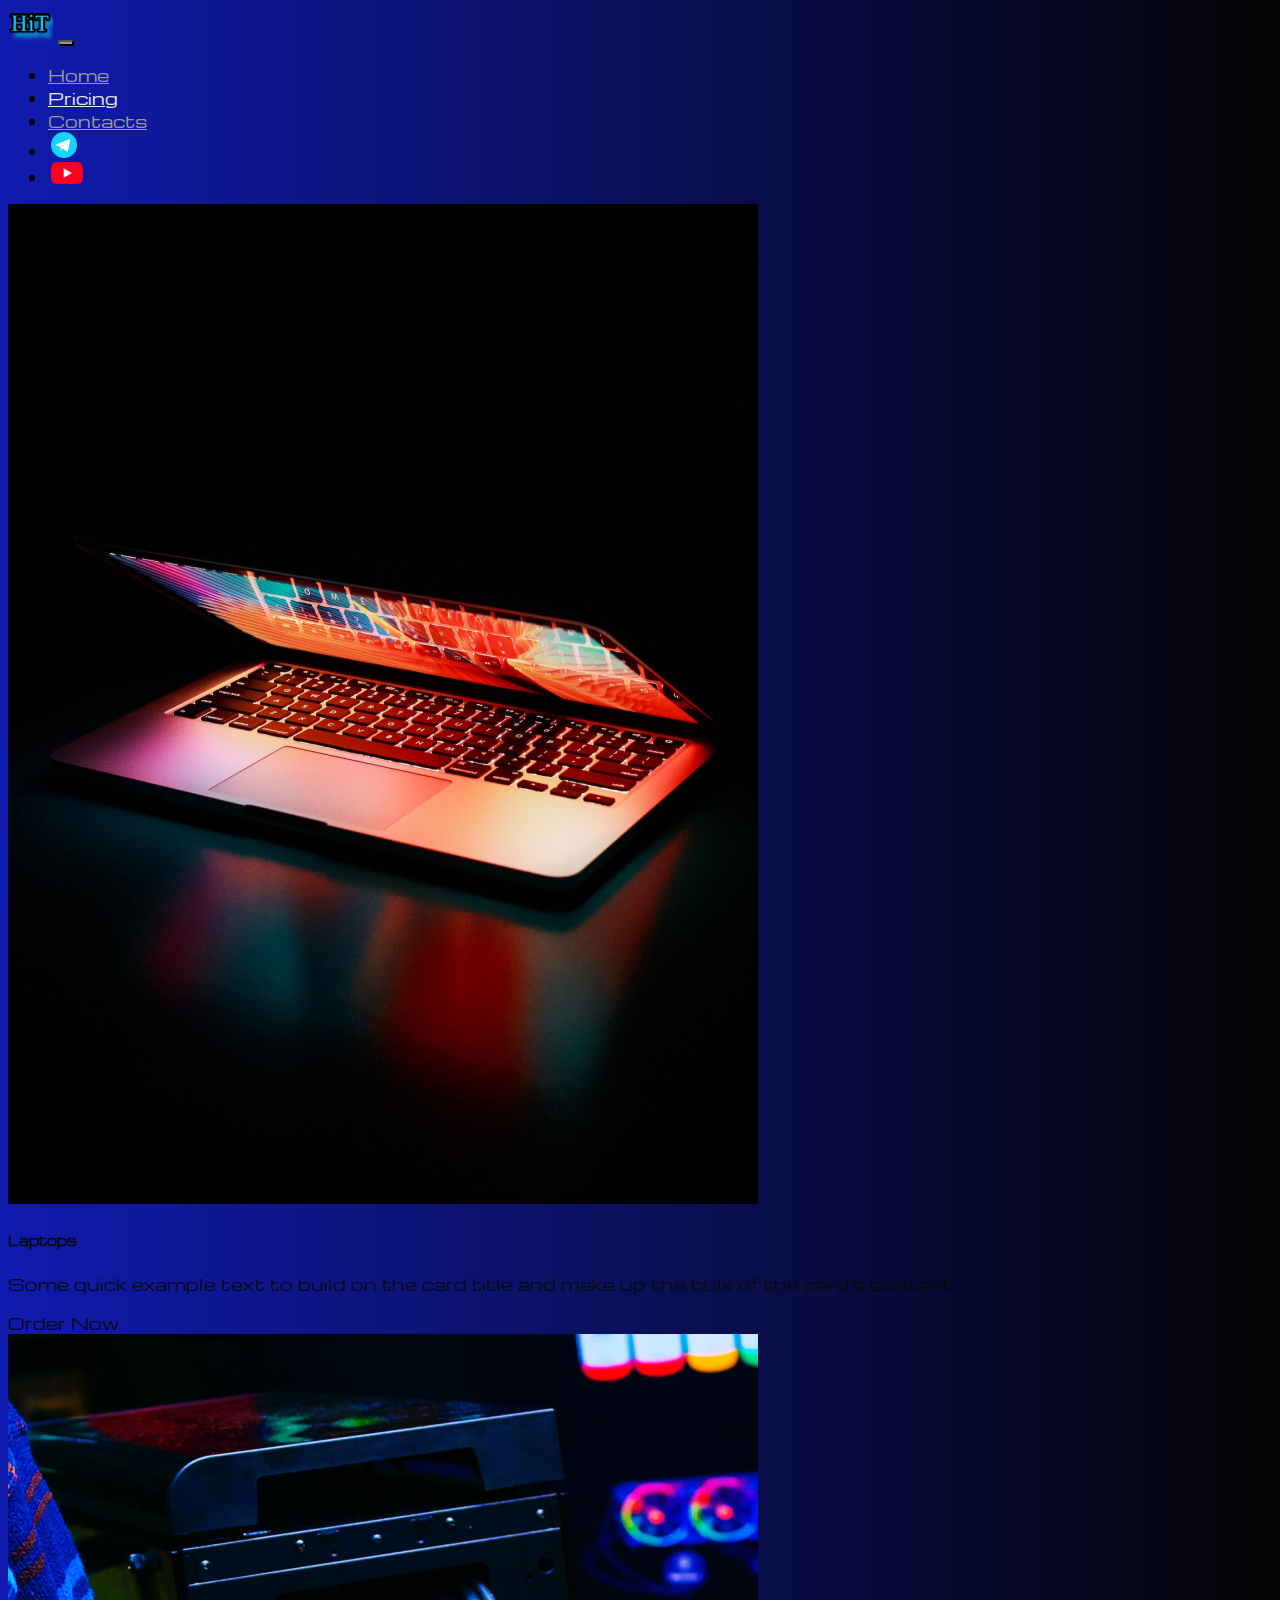
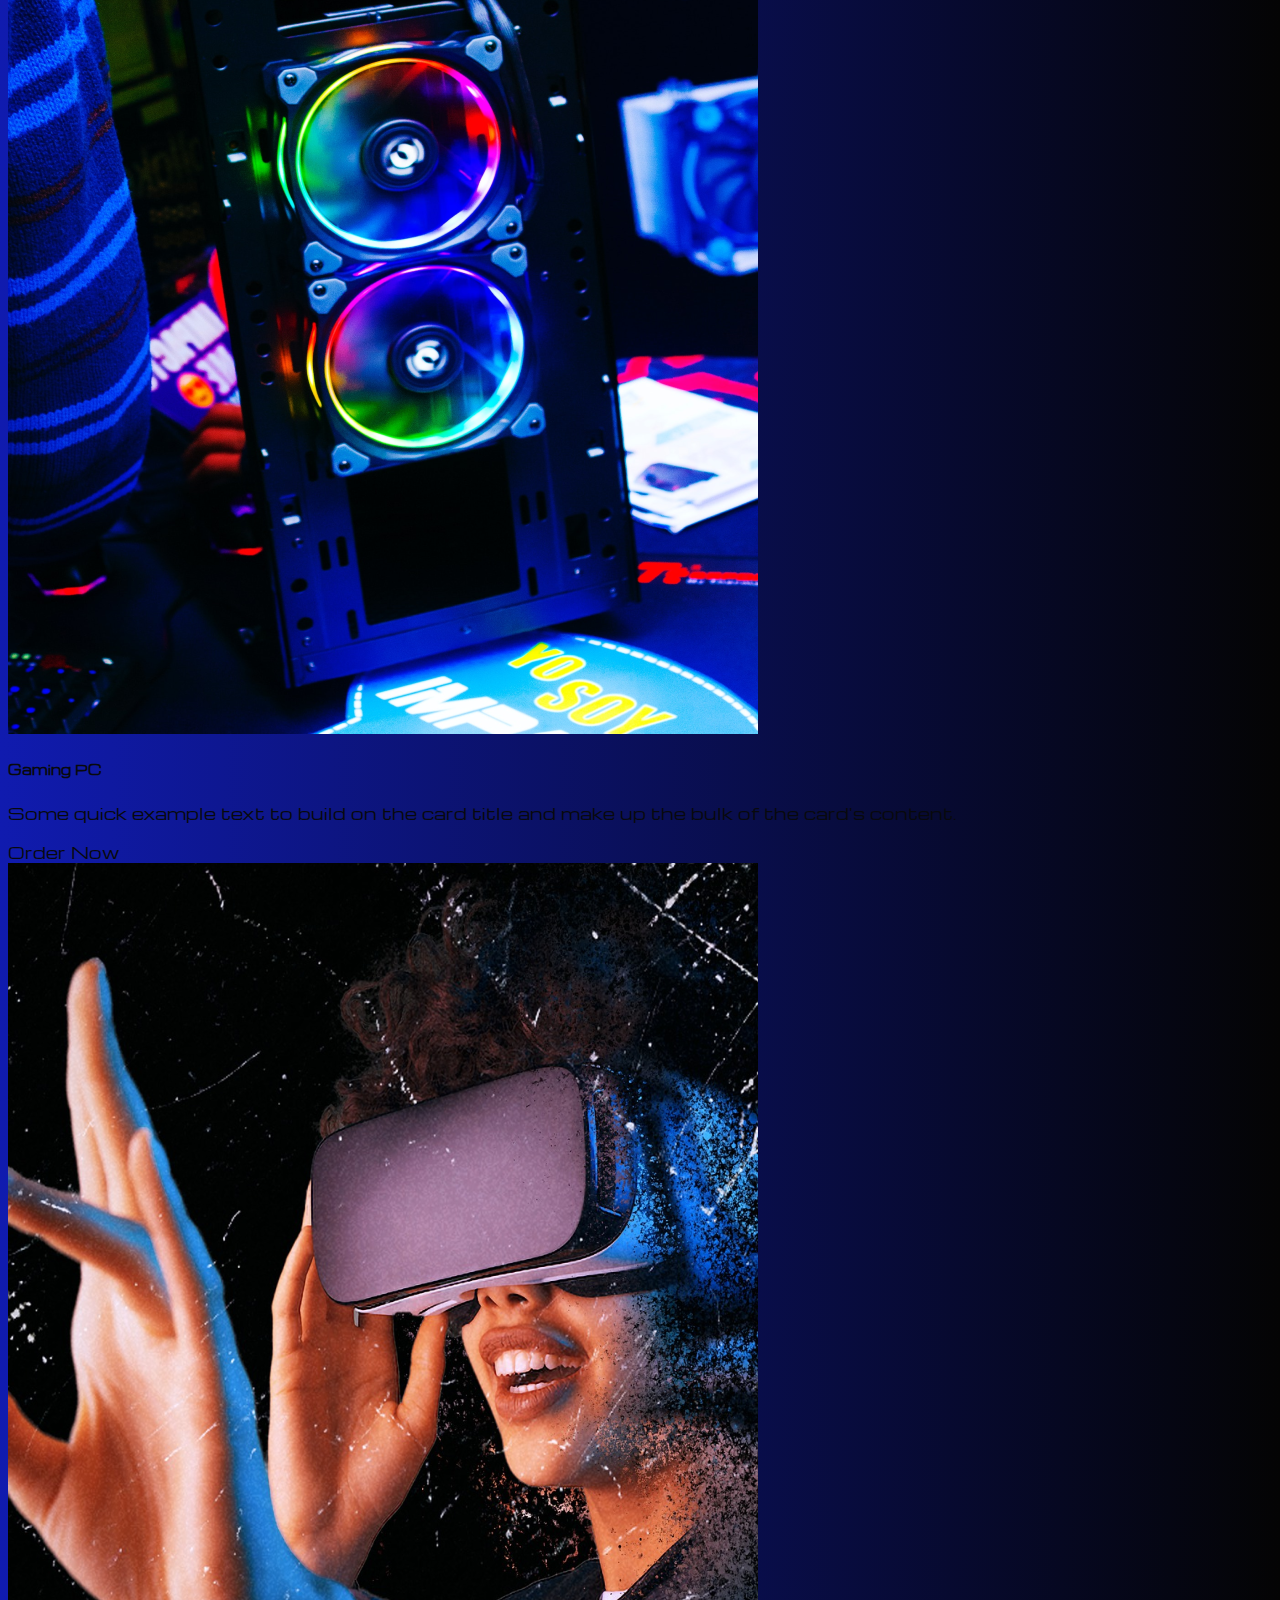
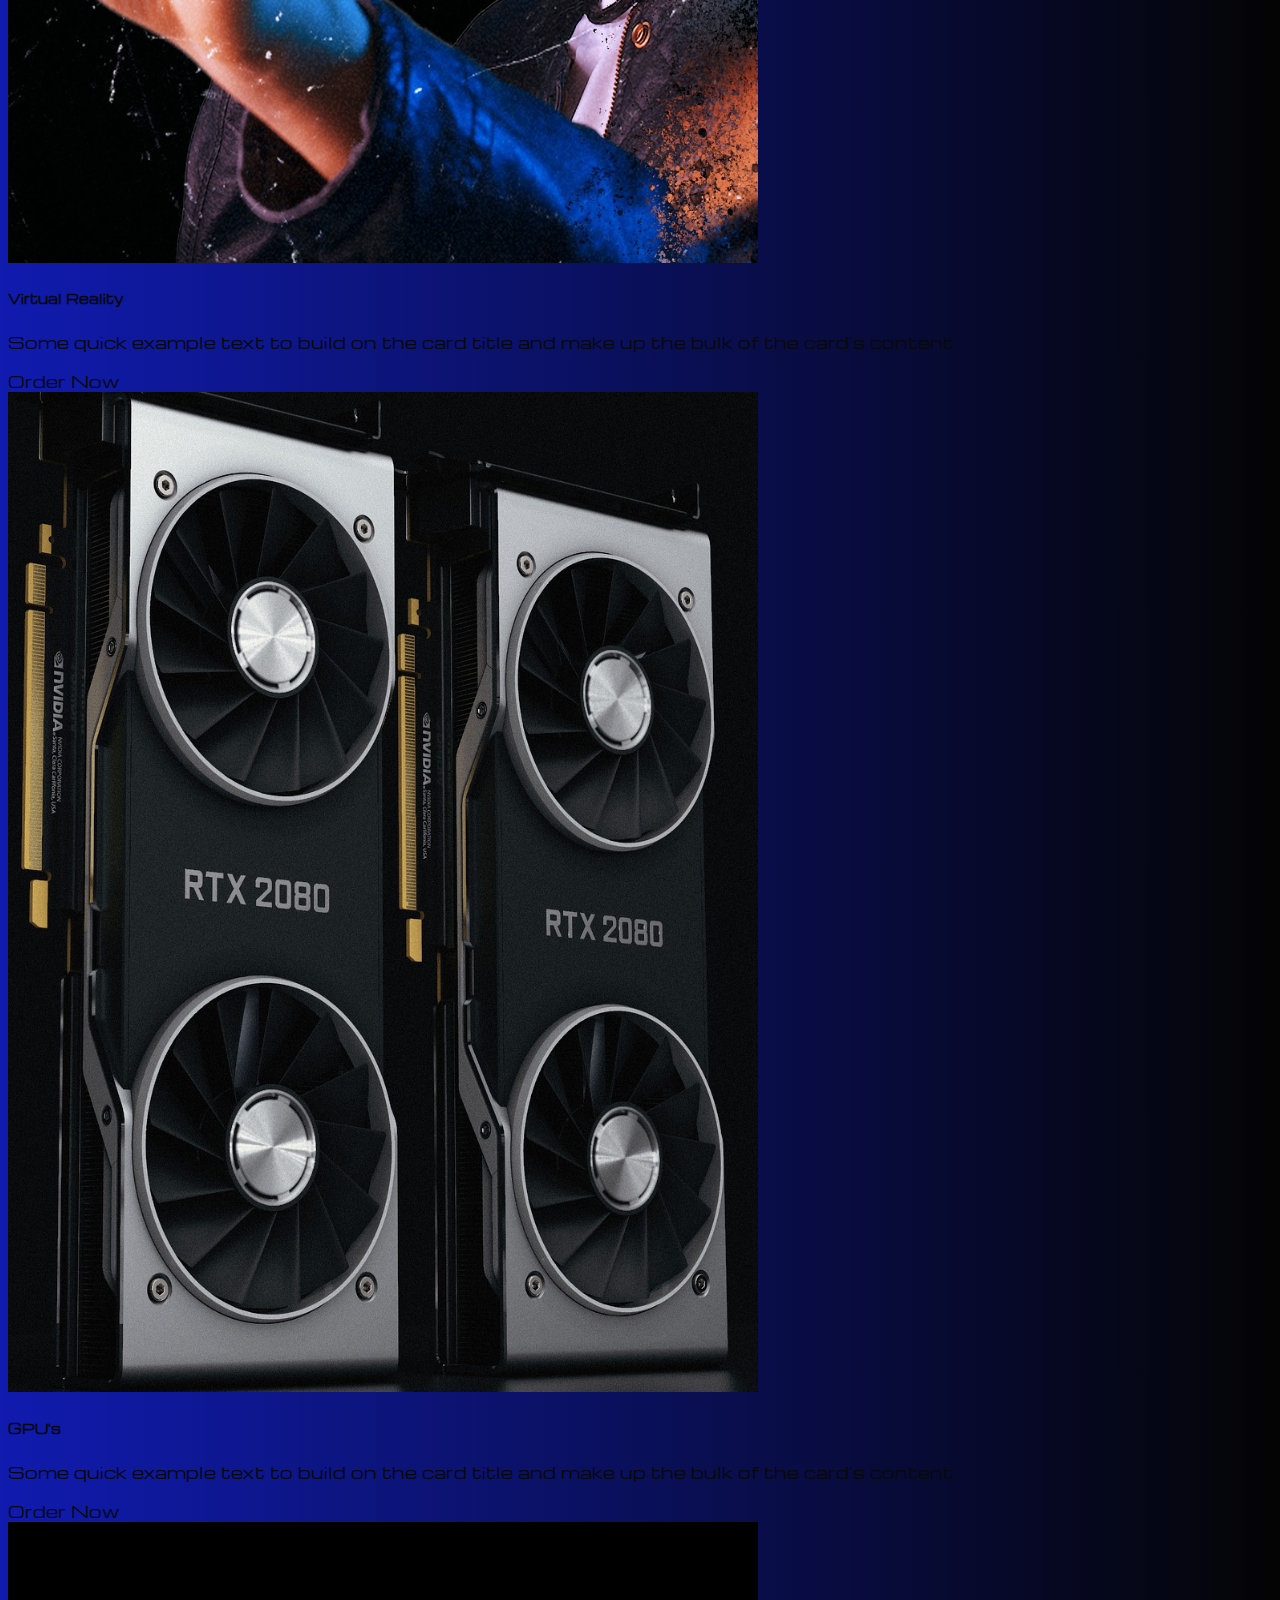
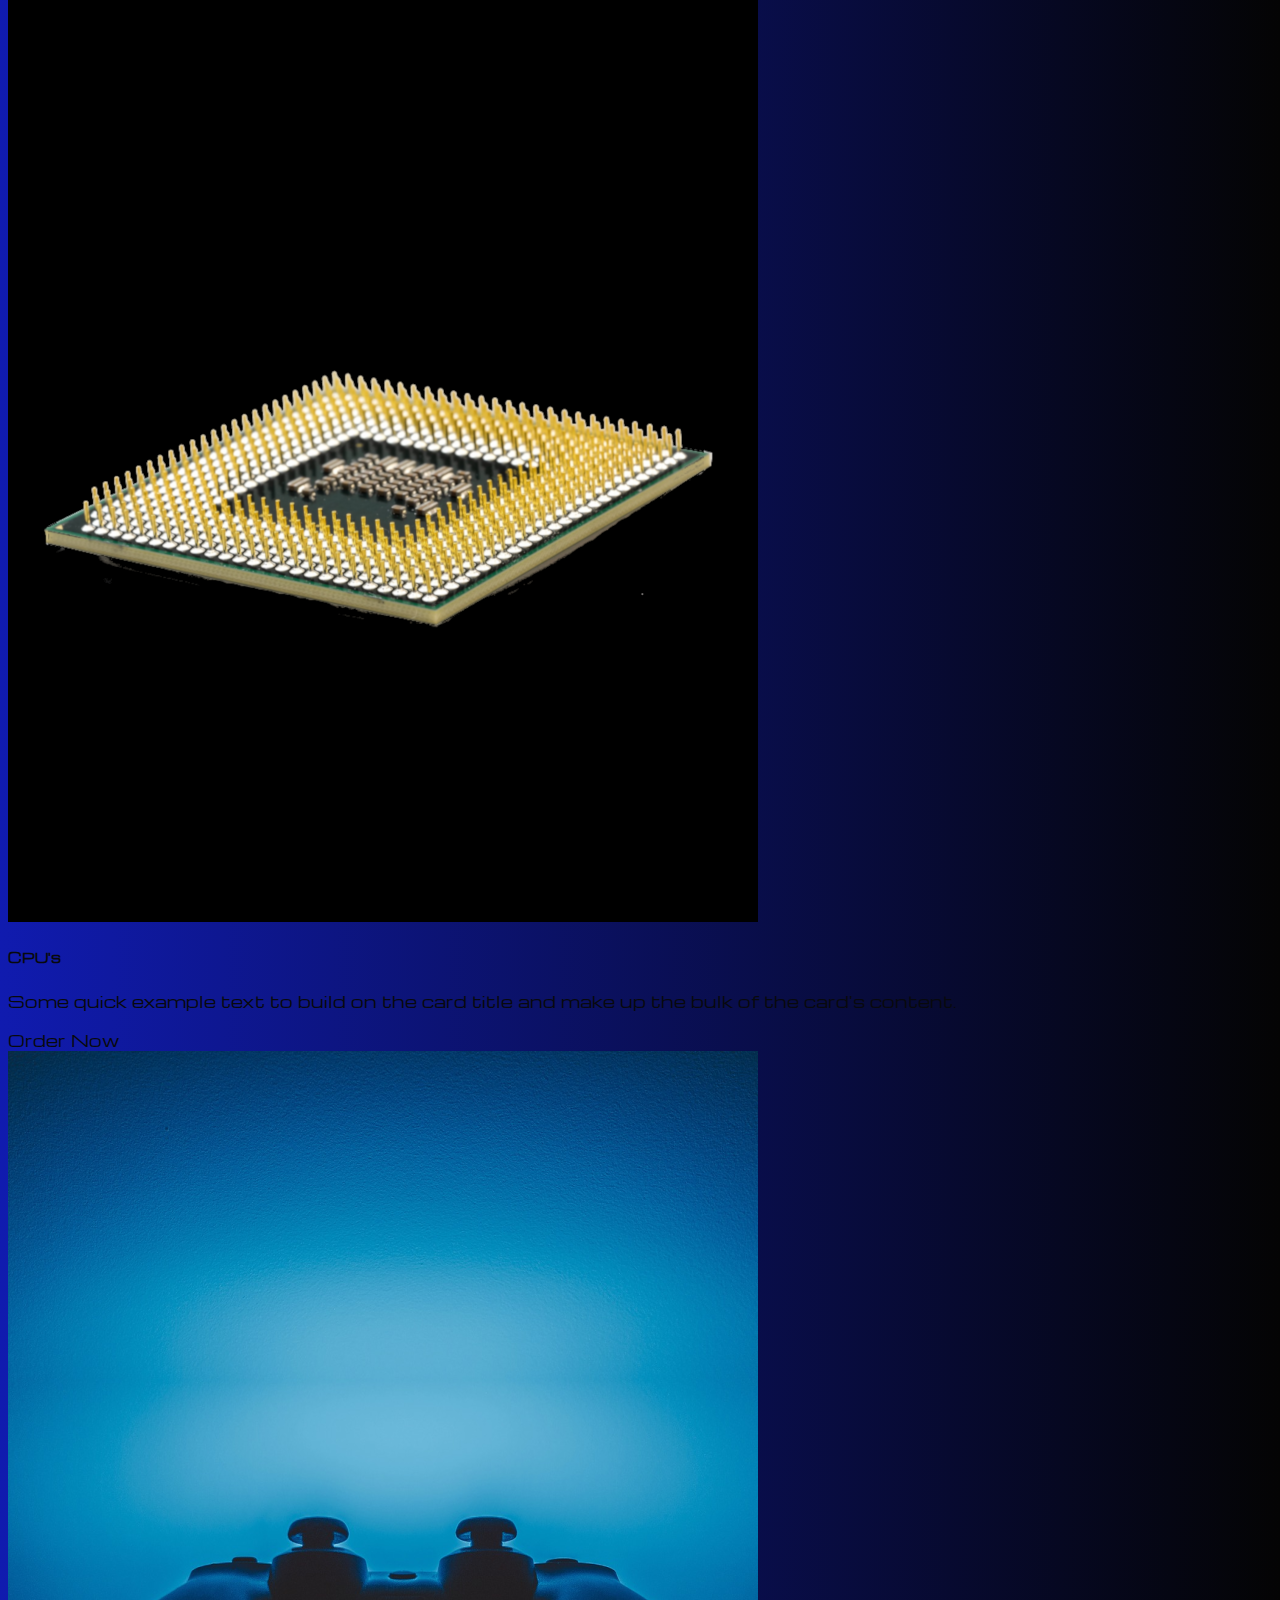
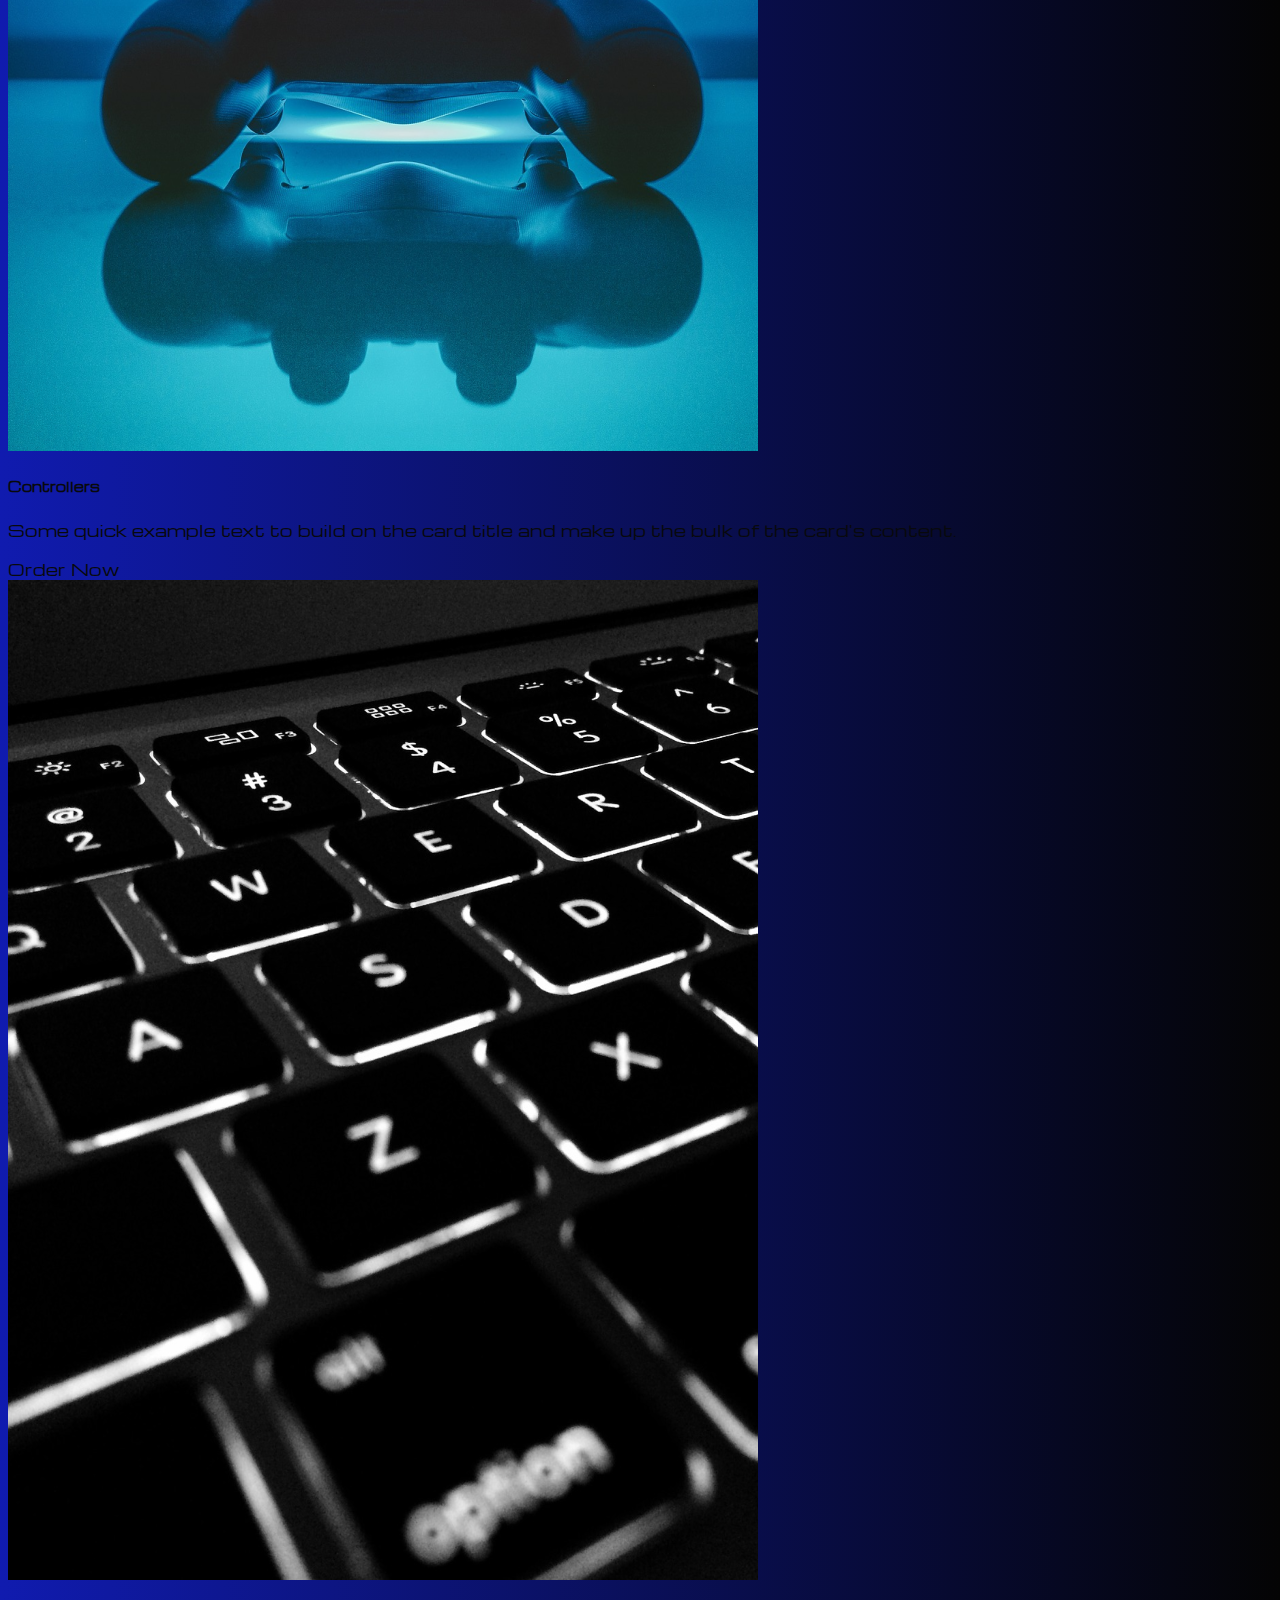
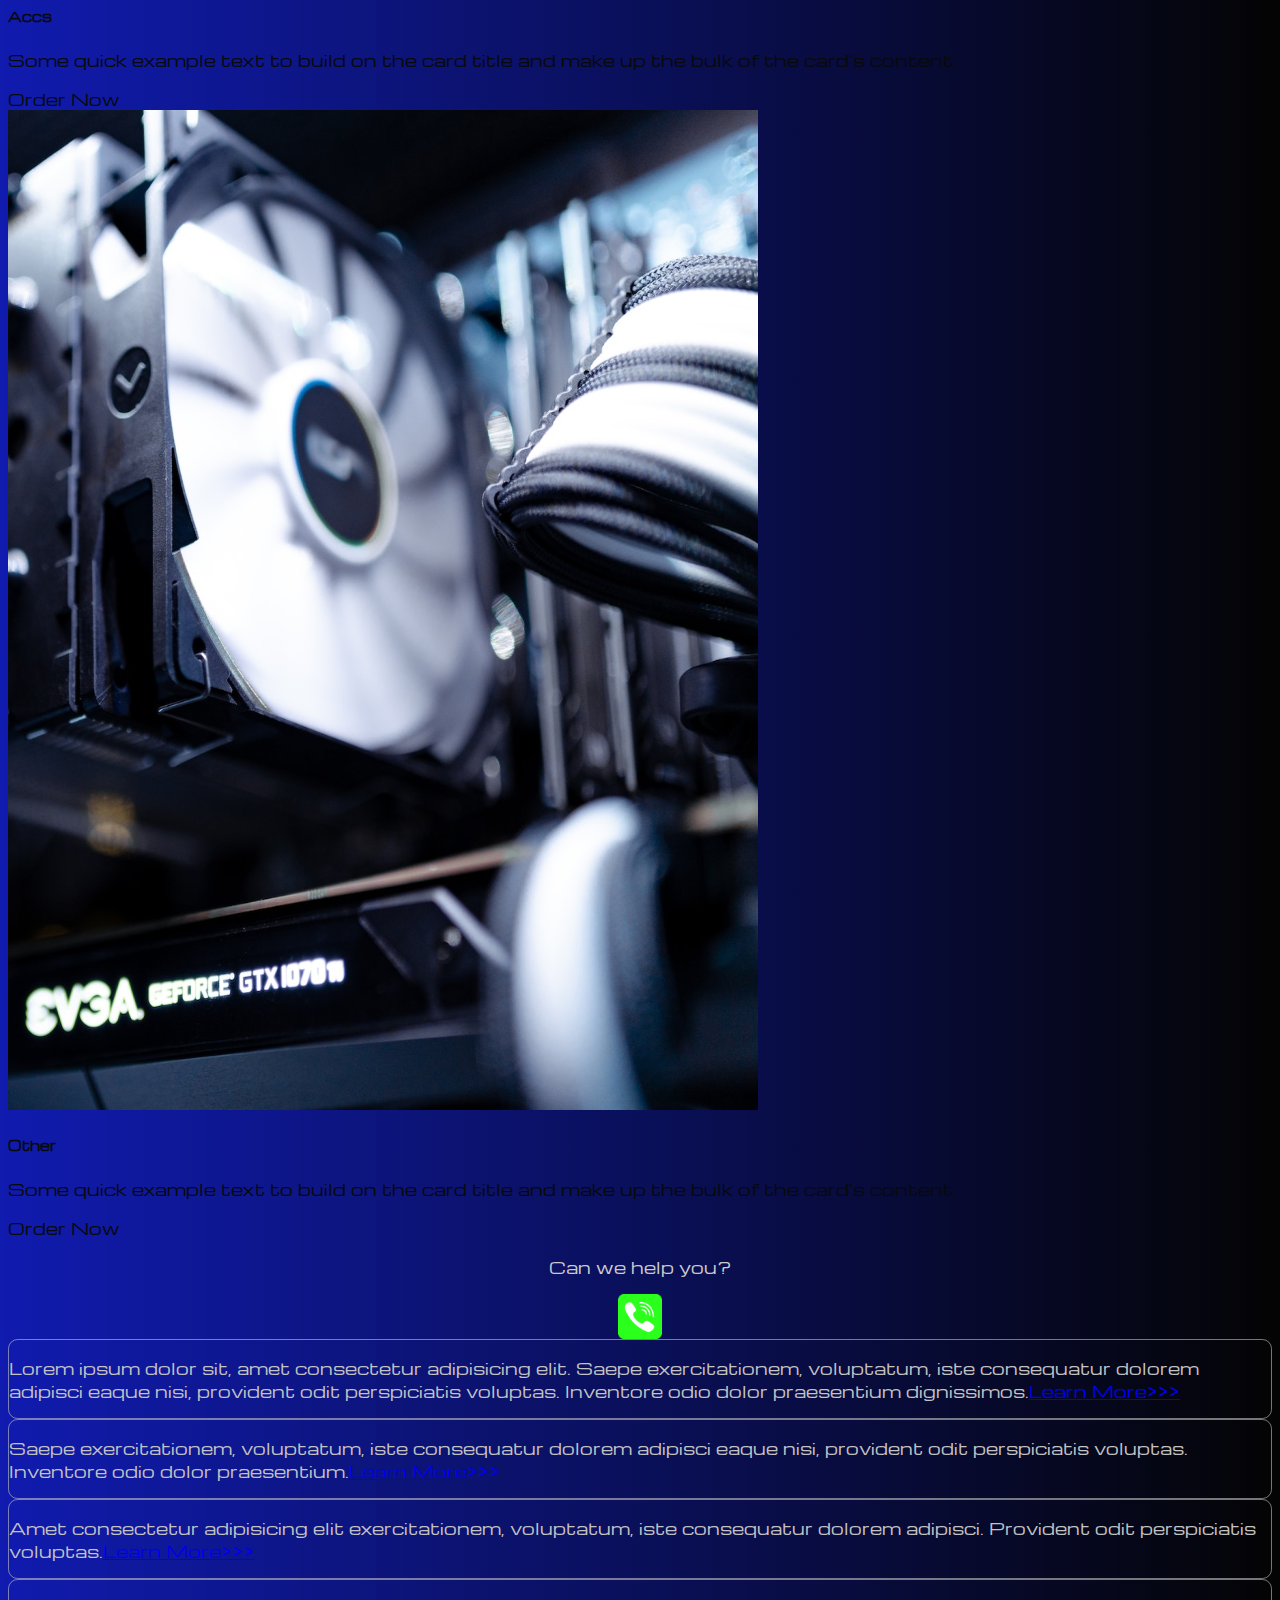
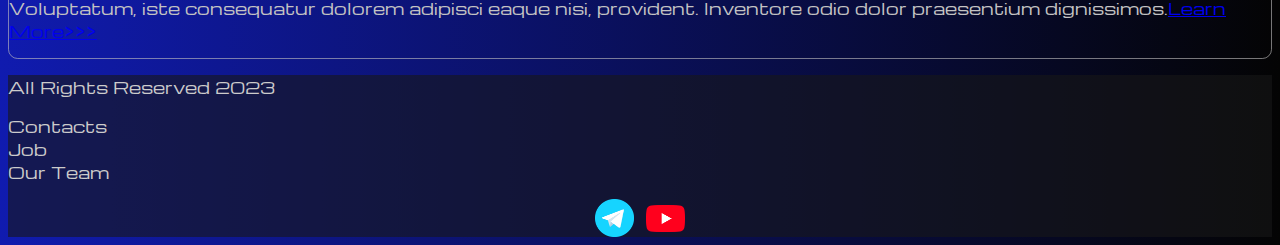
<file: pricing.html>
<!DOCTYPE html>
<html lang="en">

<head>
	<meta charset="UTF-8">
	<meta name="viewport" content="width=device-width, initial-scale=1.0">
	<link href="https://cdn.jsdelivr.net/npm/bootstrap@5.3.1/dist/css/bootstrap.min.css" rel="stylesheet"
		integrity="sha384-4bw+/aepP/YC94hEpVNVgiZdgIC5+VKNBQNGCHeKRQN+PtmoHDEXuppvnDJzQIu9" crossorigin="anonymous">
	<link rel="stylesheet" href="source/styles/mycss.css">
	<title>Document</title>
</head>

<body>
	<header>
		<nav class="navbar navbar-expand-lg bg-dark">
			<div class="container-fluid">
				<a class="navbar-brand" href="/"><img src="source/files/logo.png" alt=""></a>
				<button class="navbar-toggler" type="button" data-bs-toggle="collapse" data-bs-target="#navbarNav"
					aria-controls="navbarNav" aria-expanded="false" aria-label="Toggle navigation">
					<span class="navbar-toggler-icon"></span>
				</button>
				<div class="collapse navbar-collapse" id="navbarNav">
					<ul class="navbar-nav">
						<li class="nav-item">
							<a class="nav-link" aria-current="page" href="/">Home</a>
						</li>
						<li class="nav-item">
							<a class="nav-link active" href="pricing.html">Pricing</a>
						</li>
						<li class="nav-item">
							<a class="nav-link" style="margin-right: .2em;" href="pricing.html">Contacts</a>
						</li>
						<li class="nav-item">
							<a class="nav-link" href="pricing.html">
								<img style="width: 1.6em; margin-inline: .2em;" src="source/files/tg.png" alt="tg">
							</a>
						</li>
						<li class="nav-item">
							<a class="nav-link" href="pricing.html">
								<img style="width: 2em; margin-inline: .2em;" src="source/files/yt.png" alt="yt">
							</a>
						</li>
					</ul>
				</div>
			</div>
		</nav>
	</header>

	<section>
		<div class="container-fluid mt-4">
			<div class="row">
			<div class="col-lg-1">
			</div>

			<div class="col-lg-8 col-md-12">
				<div class="row">
					<div class="col-lg-4 col-md-6 mt-4">
						<div class="card">
							<a href="#"><img src="source/files/laptop.png" class="card-img-top" alt="Laptop"></a>
							<div class="card-body">
								<h5 class="card-title"><a href="#">Laptops</a></h5>
								<p class="card-text"><a href="#">
									Some quick example text to build on the card title and make up the bulk of the
										card's
										content.
								</a></p>
								<a href="#" class="btn btn-primary">Order Now</a>
							</div>
						</div>
					</div>
					
					<div class="col-lg-4 col-md-6 mt-4">
						<div class="card">
							<img src="source/files/gaming pc.png" class="card-img-top" alt="Gaming PC">
							<div class="card-body">
								<h5 class="card-title">Gaming PC</h5>
								<p class="card-text">Some quick example text to build on the card title and make up the bulk of the
									card's
									content.</p>
								<a href="#" class="btn btn-primary">Order Now</a>
							</div>
						</div>
					</div>
					<div class="col-lg-4 col-md-6 mt-4">
						<div class="card">
							<img src="source/files/vr.png" class="card-img-top" alt="VR">
							<div class="card-body">
								<h5 class="card-title">Virtual Reality</h5>
								<p class="card-text">Some quick example text to build on the card title and make up the bulk of the
									card's
									content.</p>
								<a href="#" class="btn btn-primary">Order Now</a>
							</div>
						</div>
					</div>
					<div class="col-lg-4 col-md-6 mt-4">
						<div class="card">
							<img src="source/files/gpu.png" class="card-img-top" alt="GPU">
							<div class="card-body">
								<h5 class="card-title">GPU's</h5>
								<p class="card-text">Some quick example text to build on the card title and make up the bulk of the
									card's
									content.</p>
								<a href="#" class="btn btn-primary">Order Now</a>
							</div>
						</div>
					</div>
					<div class="col-lg-4 col-md-6 mt-4">
						<div class="card">
							<img src="source/files/cpu.png" class="card-img-top" alt="CPU">
							<div class="card-body">
								<h5 class="card-title">CPU's</h5>
								<p class="card-text">Some quick example text to build on the card title and make up the bulk of the
									card's
									content.</p>
								<a href="#" class="btn btn-primary">Order Now</a>
							</div>
						</div>
					</div>
					<div class="col-lg-4 col-md-6 mt-4">
						<div class="card">
							<img src="source/files/controller.png" class="card-img-top" alt="Controller">
							<div class="card-body">
								<h5 class="card-title">Controllers</h5>
								<p class="card-text">Some quick example text to build on the card title and make up the bulk of the
									card's
									content.</p>
								<a href="#" class="btn btn-primary">Order Now</a>
							</div>
						</div>
					</div>
					<div class="col-lg-4 col-md-6 mt-4">
						<div class="card">
							<img src="source/files/acc.png" class="card-img-top" alt="Acc">
							<div class="card-body">
								<h5 class="card-title">Accs</h5>
								<p class="card-text">Some quick example text to build on the card title and make up the bulk of the
									card's
									content.</p>
								<a href="#" class="btn btn-primary">Order Now</a>
							</div>
						</div>
					</div>
					<div class="col-lg-4 col-md-6 mt-4">
						<div class="card">
							<img src="source/files/other.png" class="card-img-top" alt="Other">
							<div class="card-body">
								<h5 class="card-title">Other</h5>
								<p class="card-text">Some quick example text to build on the card title and make up the bulk of the
									card's
									content.</p>
								<a href="#" class="btn btn-primary">Order Now</a>
							</div>
						</div>
					</div>

			</div>
			
				<div class="col-lg-12 col-md-12 help-sec text-center mt-4">
						<p>Can we help you?</p>
				</div>
				<div class="col-lg-12 col-md-12 help-sec text-center">
					<img class="call-anim" style="width: 2.8em;" src="source/files/phone.png" alt="phone">
				</div>

		</div>	

			<div class="col-lg-3 col-md-12">
				<div class="row px-2">
					<div class="col-lg-12 sidebar my-4">
						<p>Lorem ipsum dolor sit, amet consectetur adipisicing elit. Saepe exercitationem, voluptatum, iste consequatur dolorem adipisci eaque nisi, provident odit perspiciatis voluptas. Inventore odio dolor praesentium dignissimos.<a href="#">Learn More>>></a></p>
					</div>
					<div class="col-lg-12 sidebar my-4">
						<p>Saepe exercitationem, voluptatum, iste consequatur dolorem adipisci eaque nisi, provident odit perspiciatis voluptas. Inventore odio dolor praesentium.<a href="#">Learn More>>></a></p>
					</div>
					<div class="col-lg-12 sidebar my-4">
						<p>Amet consectetur adipisicing elit exercitationem, voluptatum, iste consequatur dolorem adipisci. Provident odit perspiciatis voluptas.<a href="#">Learn More>>></a></p>
					</div>
					<div class="col-lg-12 sidebar my-4">
						<p>Voluptatum, iste consequatur dolorem adipisci eaque nisi, provident. Inventore odio dolor praesentium dignissimos.<a href="#">Learn More>>></a></p>
					</div>
				</div>
			</div>

	</div>

	</div>
	</section>

	<footer class="mt-4">
		<div class="container-fluid">
			<div class="row">
				<div class="col-lg-4 col-md-12 footer-text text-center">
						<p>All Rights Reserved 2023</p>
				</div>
				<div class="col-lg-4 col-md-12 footer-text text-center">
						<p>Contacts<br>Job<br>Our Team</p>
				</div>
				<div class="col-lg-4 col-md-12 icons">
						<img src="source/files/tg.png" alt="tg">
						<img src="source/files/yt.png" alt="yt">
				</div>
			</div>
		</div>
	</footer>

	<script src="https://cdn.jsdelivr.net/npm/bootstrap@5.3.1/dist/js/bootstrap.bundle.min.js"
		integrity="sha384-HwwvtgBNo3bZJJLYd8oVXjrBZt8cqVSpeBNS5n7C8IVInixGAoxmnlMuBnhbgrkm"
		crossorigin="anonymous"></script>
</body>

</html>
</file>
<file: source/styles/mycss.css>
@import url('https://fonts.googleapis.com/css?family=Michroma&display=swap');

body {
	font-family: Michroma, serif;
	background: linear-gradient(90deg, #101BAF 0%, #040404 100%);
}

.nav-link {
	color: rgb(155, 154, 154);
}

.navbar-nav .nav-link.active {
	color: rgb(231, 231, 231);
}

.navbar-brand img {
	width: 45px;
}

.navbar-toggler {
	background-color: rgb(155, 154, 154);
}

.sidebar {
	color: rgb(196, 195, 195);
	border-color: rgb(196, 195, 195, .6);
	border-style: solid;
	border-width: .5px;
	border-radius: .6em;
}

.card {
	color:#08090c;
}

.card a {
	text-decoration: none;
	color:#08090c;
}

.slide-text, .footer-text {
	color: rgb(204, 203, 203);
	margin: auto auto;
}

.btn-outline-light{
	color: rgb(204, 203, 203);
	border-width: .5px;
}

footer {
	background-color: rgba(24, 24, 24, 0.6);
	
}

.icons {
	display: flex;
	justify-content: center;
	align-items: center;
}

.icons>img {
	width: 2.4em;
	margin-inline: .4em;
	/* margin-top: .9em; */
}

.help-sec {
	display: flex;
	justify-content: center;
	align-items: center;
	color: rgb(204, 203, 203);
}


.call-anim {
	animation: myAnim 4s ease 0s infinite normal none;
}

@keyframes myAnim {
	0%,
	100% {
		transform: translateX(0%);
		transform-origin: 50% 50%;
	}

	15% {
		transform: translateX(-30px) rotate(-6deg);
	}

	30% {
		transform: translateX(15px) rotate(6deg);
	}

	45% {
		transform: translateX(-15px) rotate(-3.6deg);
	}

	60% {
		transform: translateX(9px) rotate(2.4deg);
	}

	75% {
		transform: translateX(-6px) rotate(-1.2deg);
	}
}
</file>
